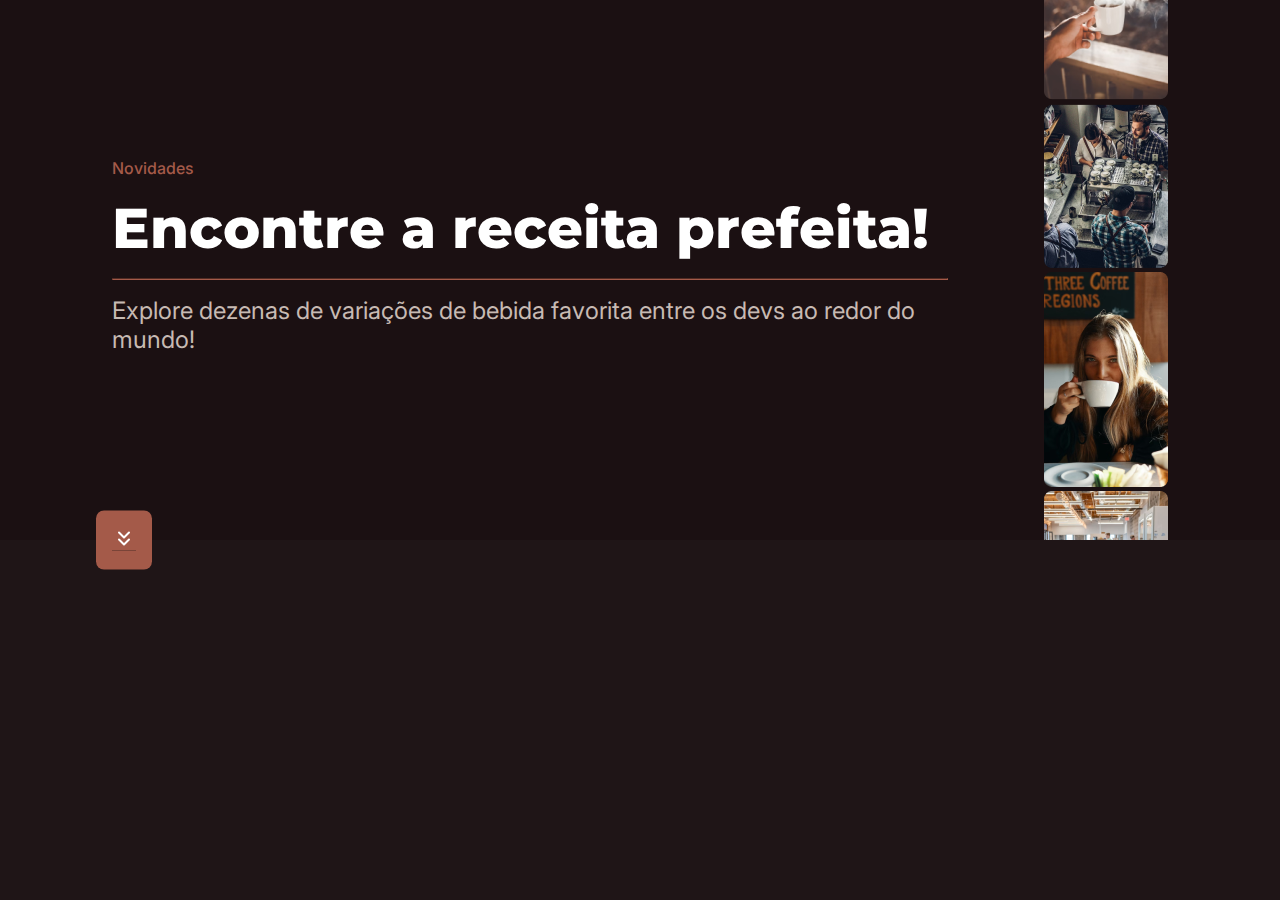
<file: main.html>
<!DOCTYPE html>
<html lang="pt-br">
<head>
    <meta charset="UTF-8">
    <meta name="viewport" content="width=device-width, initial-scale=1.0">
    <meta name="description" content="Explore dezenas de variações de bebida favorita entre os devs ao redor do mundo!">

    <!-- Inserindo favicon -->
    <link rel="shortcut" href="assets/favicon.jpg" type="image/x-icon">

    <!-- Link para css -->
     <link rel="stylesheet" href="main.css">

    <title>BalleCoffe</title>
</head>
<body>
    

<!-- _______________________________________________________________ -->
<!-- sessão principal (main) -->

     <main>
        <div class="container">
            <section class="info">
                <!-- destaque -->
                 <header class="content">
                    <span class="news marrom">Novidades</span>
                    <h1>Encontre a receita prefeita!</h1>
                    <hr/>
                    <h2 class="subtitle">Explore dezenas de variações de bebida favorita entre os devs ao redor do mundo!</h2>
                 </header>

                 <!-- galeria de imagens -->
                  <div class="imagens">
                    <figure>
                        <img src="./assets/imagem-1.png" alt="">
                    </figure>
                    <figure>
                        <img src="./assets/imagem-2.png" alt="">
                    </figure>
                    <figure>
                        <img src="./assets/imagem-3.png" alt="">
                    </figure>
                    <figure>
                        <img src="./assets/imagem-04.png" alt="">
                    </figure>
                    <figure>
                        <img src="./assets/imagem-5.png" alt="">
                    </figure>
                    <figure>
                        <img src="./assets/imagem-6.png" alt="">
                    </figure>
                    <figure>
                        <img src="./assets/imagem-7.png" alt="">
                    </figure>
                    <figure>
                        <img src="./assets/imagem-8.png" alt="">
                    </figure>
                    <figure>
                        <img src="./assets/imagem-9.png" alt="">
                    </figure>
                    <figure>
                        <img src="./assets/imagem-10.png" alt="">
                    </figure>
                    <figure>
                        <img src="./assets/imagem-11.png" alt="">
                    </figure>
                    <figure>
                        <img src="./assets/imagem-12.png" alt="">
                    </figure>
                  </div>
            </section>
        </div>

        <!-- botao -->
         <section class="button">
            <button type="button">
                <a href="#receitas"><img src="./assets/button.svg" alt=""></a>
            </button>
         </section>

    

    <!-- ___________________________________________________________________ -->
     <!-- footer(rodape) -->
      <script src="efeitos.js"></script>
</body>
</html>
</file>
<file: main.css>
/* Importação das Fonts Google Fonts */

@import url('https://fonts.googleapis.com/css2?family=Epilogue:wght@500&family=Inter:wght@600&family=Montserrat:wght@800&family=Teko:wght@600&display=swap');

/* Estilos gerais (Todo o projeto) */

* {
    margin: 0px;
    padding: 0px;
    box-sizing: border-box; /* Define o modelo de caixa para incluir padding e borda
    no tamanho total do elemento */
}

body {
    background: #1F1517;
    color: #FFFF;
}

html {
    font-family: Inter, sans-serif;
    font-weight: 500;
}

a {
    text-decoration: none; /* Remove a decoração de texto, como sublinhado, do
    elemento */
}

ul {
    list-style-type: none; /* Remove os marcadores de lista (bolinhas) de um elemento
    de lista */
}

/* ____________________________________________ */

/* Sessão principal (Main) */

main {
    display: flex; /* Define o elemento como um container flexível */
    flex-direction: column; /* Estabelece a direção dos elementos filhos para uma
    disposição em coluna */
}

.container {
    background: #1B1012;
    transform: translateX(100%);
    opacity: 0;

    /* Adicione transição para suavizar a animação */
    transition: transform 1s ease, opacity 1s ease;
}

/* Animação para entrada da direita para a esquerda */
.container.slide-from-right {
    transform: translateX(0);
    opacity: 1;
}

.info {
    max-width: 1120px; /* Define a largura máxima do elemento com 1120 pixels */
    height: 60vh; /* Define a altura do elemento como 60% da altura da janela de visualização (viewport height) */
    display: flex; /* Define o elemento como um container flexível */
    flex-direction: row; /* Estabelece a direção dos elementos filhos para umadisposição em linha */
    justify-content: space-between; /* Distribui os elementos filhos uniformemente aolongo do eixo principal, com espaçamento entre eles */
    gap: 6rem; /* Define o espaçamento entre os elementos filhos como 6 vezes otamanho da unidade rem */
    align-items: center; /* Alinha os elementos filhos verticalmente ao centro */
    padding: 0rem 2rem; /* Define o preenchimento (padding) do elemento vertical e 2 vezes o tamanho da unidade rem na direção horizontal */
    margin: auto; /* Centraliza o elemento horizontalmente na tela */
    overflow: clip; /* Evita o conteúdo ultrapassar o container (No caso as fotos) */
}

/* Destaque */

.content {
    display: flex;
    flex-direction: column;
    gap: 1rem;
}

.novos {
    font-family: 'Epilogue', sans-serif;
    font-size: 14px;
    font-weight: 500;
    text-transform: uppercase;
}

/* Usado na palavra (Novidades) no main */
.marrom {
    color: #a45a49;
}

/* Usado na palavra (Em alta) em receitas */
.amarelo {
    color: #e7a80e;
}

h1 {
    font-family: 'Montserrat', sans-serif;
    font-size: 56px;
    font-weight: 800;
    color: #FFFF;
}

/* Linha marrom abaixo do título principal (encontre a receita...) */
hr {
    border-color: #a45a49;
}

/* Texto abaixo do título principal (Explore dezenas...) */
.subtitle {
    color: #c7bab3;
    font-family: 'Inter', sans-serif;
    font-size: 1.5rem;
    font-weight: 400;
    padding-bottom: 28px;
}

/* Galeria de fotos (Mosaico) */
.images {
    max-width: 45%; /* Define a largura máxima do elemento como 45% do espaço
    disponível */
    column-count: 4; /* Divide o conteúdo do elemento em 4 colunas */
    column-gap: 1rem; /* Define o espaçamento entre as colunas como 1 unidade rem */
    margin: -1rem; /* Aplica uma margem negativa de 1 unidade rem em todas as direções
    (topo, direita, baixo, esquerda) */
}

.images > figure > img {
    width: 100%;
    border-radius: 0.5rem;
}

/* ____________________________________________ */

/* Botão */

.button {
    width: 100%;
    max-width: 1120px;
    padding: 1rem;
    margin: auto;
    transform: translateY(-50%); /* Move o elemento 50% do seu próprio tamanho para
    cima ao longo do eixo Y */
}

button {
    border: none;
    padding: 1rem;
    border-radius: 0.5rem;
    background: #a45a49;
    transition: background-color 0.3s ease; /* Adiciona uma transição suave para a
    mudança de cor */
}

button:hover {
    background: #783f37; /* Nova cor de fundo quando o cursor passa por cima */
}

/* ____________________________________________ */

/* Responsividade (Telas menores que 768px) */

@media screen and (max-width: 768px) {

    /* Galeria de fotos (Mosaico) */

    .container {
        padding-top: 30px;
        padding-bottom: 30px;
    }

    .images {
        column-count: 1; /* Exibe apenas 1 coluna de fotos */
        column-gap: 0.5rem; /* Define o espaçamento entre as colunas como 1 unidade rem */
    }

    .receitas {
        padding-top: 0px;
    }

    .button {
        padding-bottom: 0px;
    }

}
</file>
